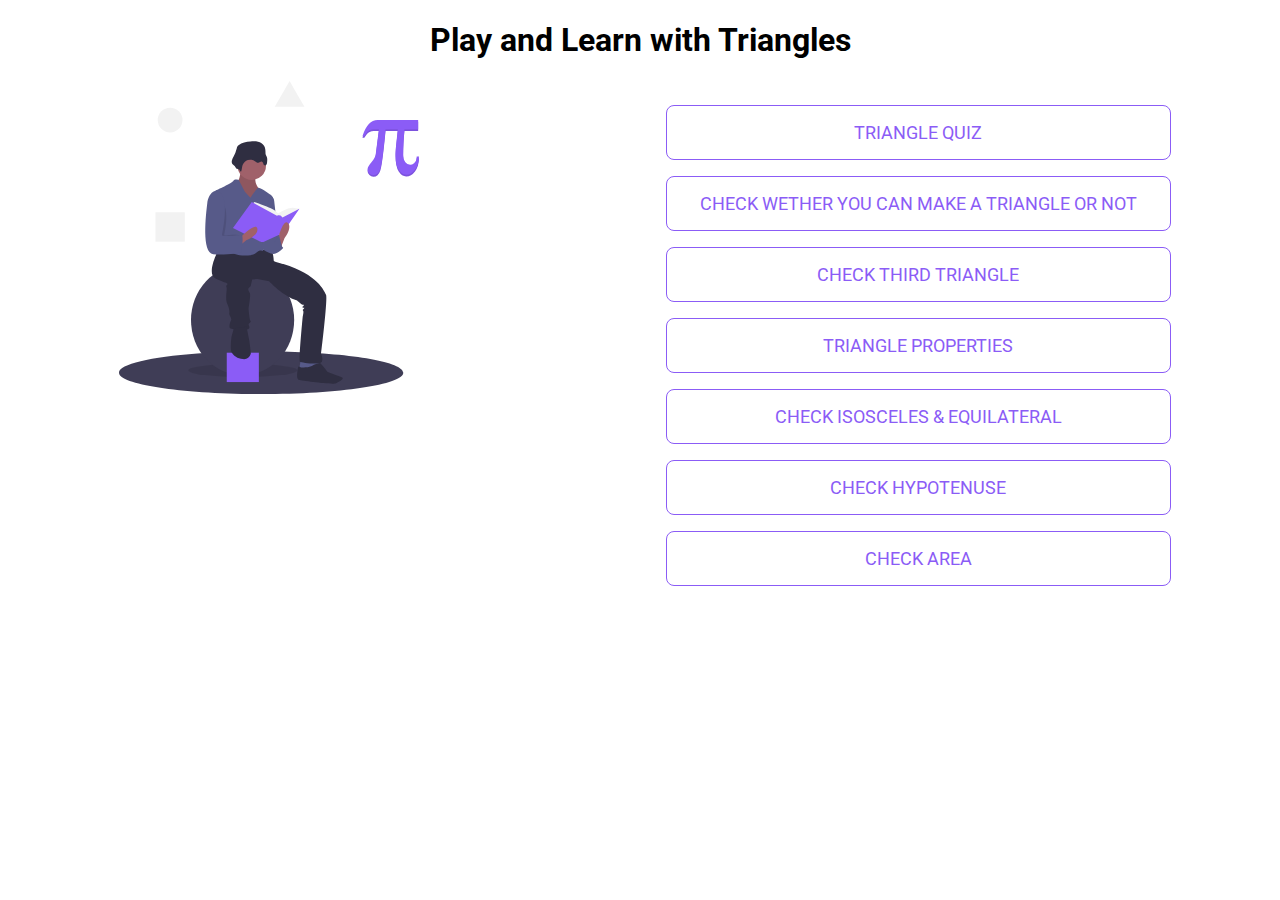
<file: index.html>
<!DOCTYPE html>
<html lang="en">
  <head>
    <meta charset="UTF-8" />
    <meta http-equiv="X-UA-Compatible" content="IE=edge" />
    <meta name="viewport" content="width=device-width, initial-scale=1.0" />
    <link href="styles.css" rel="stylesheet" />
    <title>Triangle Quiz</title>
  </head>
  <body>
    <h1 class="triangle-header">Play and Learn with Triangles</h1>

    <div class="parent">
      <header class="hero-header">
        <img class="hero-img" src="/images/math.svg" />
      </header>
      <div class="container">
        <div class="mainpageforms">
          <a class="link firstform" href="/quiz.html">TRIANGLE QUIZ </a>
        </div>

        <div class="mainpageforms">
          <a class="link firstform" href="/trianglecheck.html"
            >CHECK WETHER YOU CAN MAKE A TRIANGLE OR NOT
          </a>
        </div>

        <div class="mainpageforms">
          <a class="link secondform" href="/thirdtriangle.html">
            CHECK THIRD TRIANGLE
          </a>
        </div>

        <div class="mainpageforms">
          <a class="link thirdform" href="/properties.html">
            TRIANGLE PROPERTIES
          </a>
        </div>

        <div class="mainpageforms">
          <a class="link fourthform" href="/isoandequi.html">
            CHECK ISOSCELES & EQUILATERAL
          </a>
        </div>

        <div class="mainpageforms">
          <a class="link fifthform" href="/hypotenuse.html">
            CHECK HYPOTENUSE
          </a>
        </div>

        <div class="mainpageforms">
          <a class="link sixthform" href="/area.html"> CHECK AREA </a>
        </div>
      </div>
    </div>
  </body>
</html>
</file>
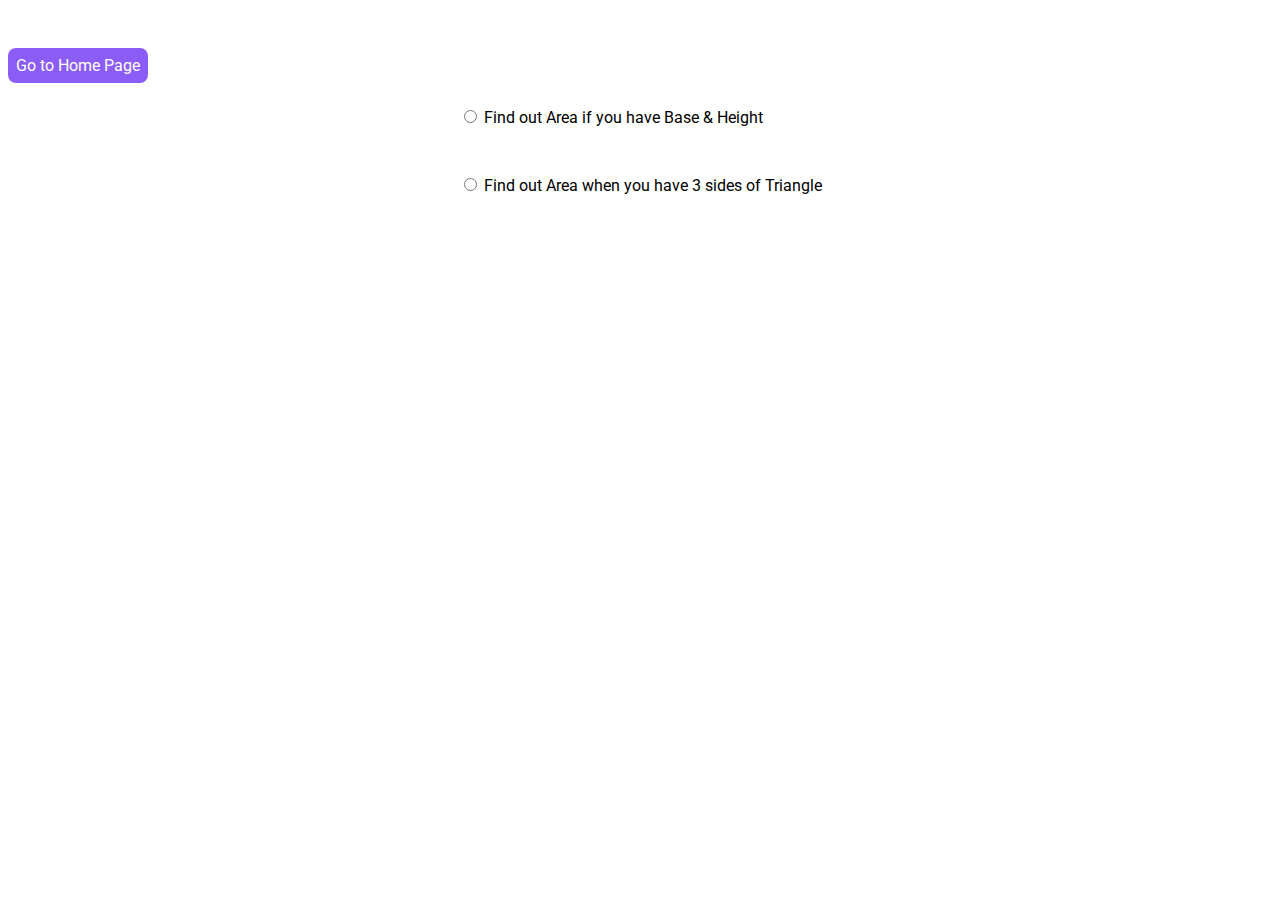
<file: area.html>
<!DOCTYPE html>
<html lang="en">
  <head>
    <meta charset="UTF-8" />
    <meta http-equiv="X-UA-Compatible" content="IE=edge" />
    <meta name="viewport" content="width=device-width, initial-scale=1.0" />
    <link href="styles.css" rel="stylesheet" />
    <title>Triangle Quiz | Area</title>
  </head>
  <body>

    <div class="triangle-homepage"><a class="homepage" href="/index.html" > Go to Home Page</a></div>

    <main class="parent">

      <main class="radio-buttons">
        <div class="radiobh">
          <input id="baseheight"  type="radio" name="area" value="bybaseheight">
          <label for="baseheight">Find out Area if you have Base & Height</label>
          
        </div>
    
        <div class="radioside">
          <input id="sides"  type="radio" name="area" value="bysides">
          <label for="sides">Find out Area when you have 3 sides of Triangle</label>
          
        </div>
      </main>
  
      <section class="areaone-section">
        <header class="area-heading">Find out Area if you have Base & Height</header>
        <form class="area-bh-inputs">
        <div><input class="basear" type="number" placeholder="Enter Base of Triangle" min="0" required > </input></div>
       <div><input class="heightar" type="number" placeholder="Enter Height of Triangle" min="0" required></input> </div>       
        <div><button class="checkar"> Submit</button><div>         
       <div class="resultar"></div></form>
        </form>  
      </section>
        
      <section class="areatwo-section">
        <header class="area-heading">Find out Area when you have 3 sides of Triangle</header>
  
        <form class="area-seides-inputs">
          <div><input class="sidea" type="number" min="0" placeholder="Enter First Side " required > </input></div>
          <div><input class="sideb" type="number" min="0" placeholder="Enter Second Side "required></input> </div>
          <div><input class="sidec" type="number" min="0" placeholder="Enter Third Side "required></input></div>
    
    <div><button class="checkarea"> Submit</button></div>
    <div class="resultarea"></div>      
    </form>
      </section>  

    </main>  
      
    <script src="area.js" type="text/javascript"></script>
  </body>
</html>
</file>
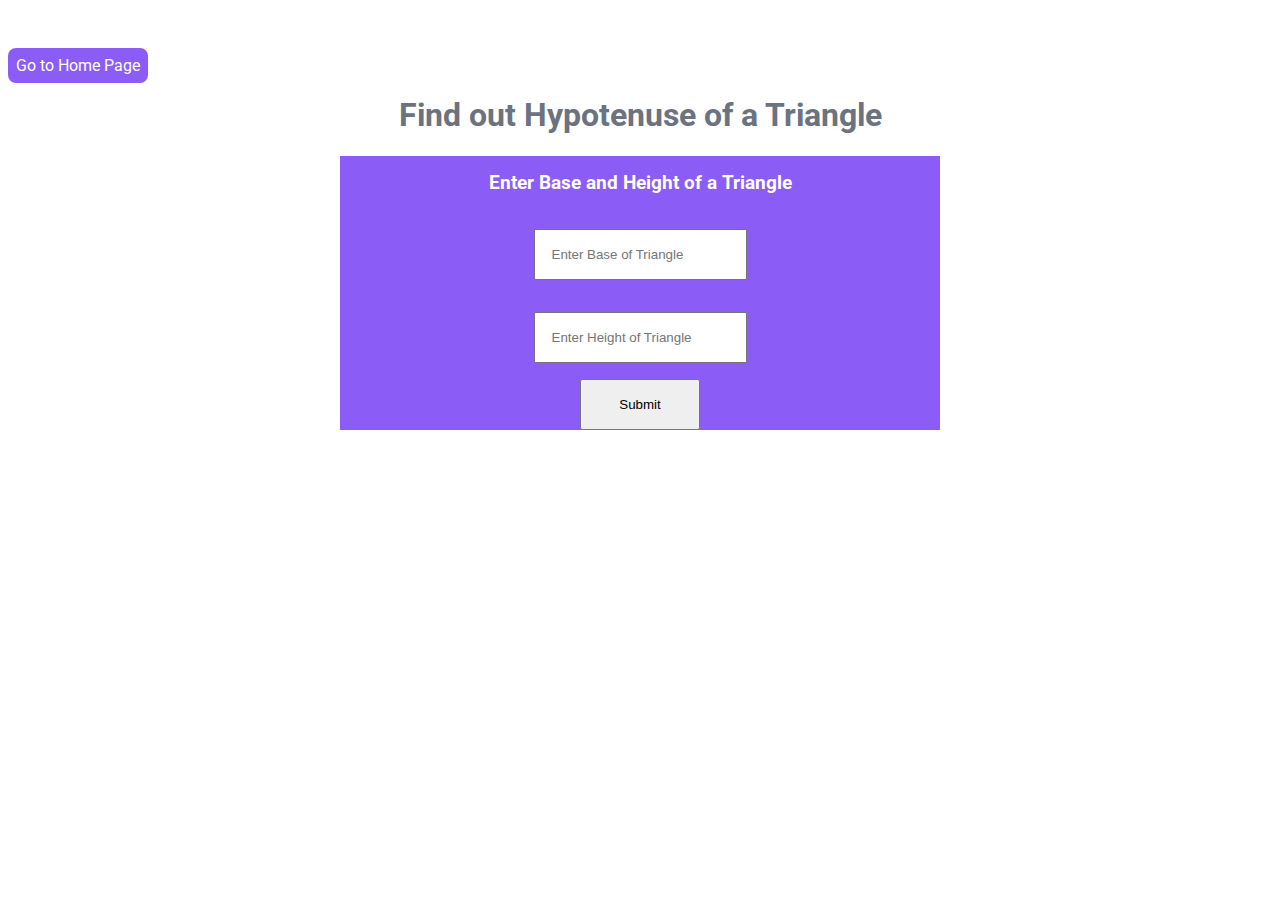
<file: hypotenuse.html>
<!DOCTYPE html>
<html lang="en">
  <head>
    <meta charset="UTF-8" />
    <meta http-equiv="X-UA-Compatible" content="IE=edge" />
    <meta name="viewport" content="width=device-width, initial-scale=1.0" />
    <link href="styles.css" rel="stylesheet" />
    <title>Triangle Quiz | Hypotenuse</title>
  </head>
  <body>

    <div class="triangle-homepage"><a class="homepage" href="/index.html" > Go to Home Page</a></div>

    <header class="hypotenuse-header">
      <h1>Find out Hypotenuse of a Triangle</h1>
    </header>
    <section class="hypotenuse-section">

      <form class="hypotenuse-inputs">
       
          <h3>Enter Base and Height of a Triangle</h3>      
 <div> <input class="base" type="number" placeholder="Enter Base of Triangle" min="0" required > </input></div>          
  <div> <input class="height" type="number" placeholder="Enter Height of Triangle" min="0" required></input>  </div>                   
   <div> <button class="checkhypo"> Submit</button></div>        
            <div class="resulthypo"></div>               
      </form>

    </section>

    <script src="hypotenuse.js" type="text/javascript"></script>
  </body>
</html>
</file>
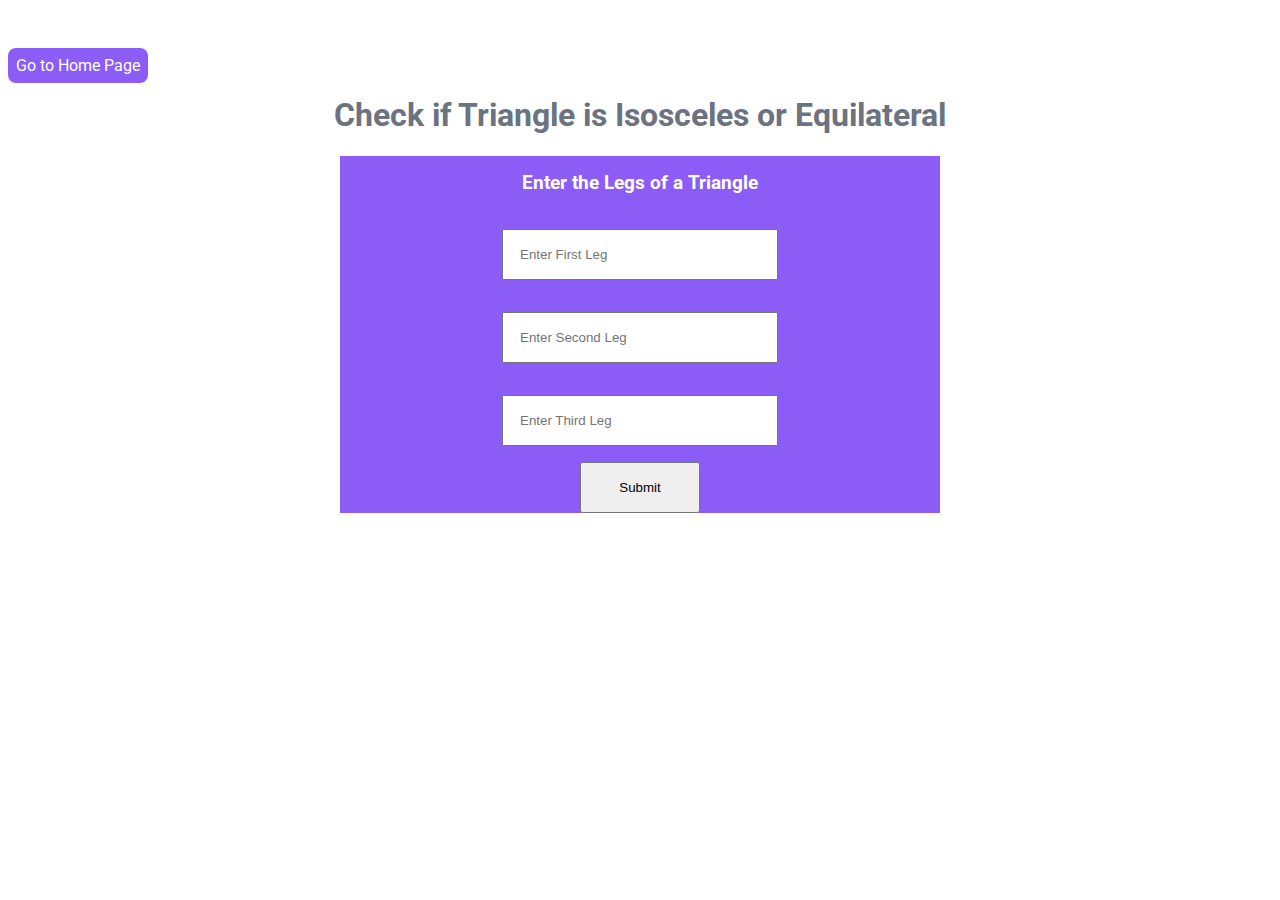
<file: isoandequi.html>
<!DOCTYPE html>
<html lang="en">
  <head>
    <meta charset="UTF-8" />
    <meta http-equiv="X-UA-Compatible" content="IE=edge" />
    <meta name="viewport" content="width=device-width, initial-scale=1.0" />
    <link href="styles.css" rel="stylesheet" />
    <title>Triangle Quiz | iso and equi</title>
  </head>
  <body>
    <div class="triangle-homepage"><a class="homepage" href="/index.html" > Go to Home Page</a></div>
    
    <header class="isoequi-header"> 
      <h1>Check if Triangle is Isosceles or Equilateral</h1>
    </header>

   <section class="isoandequi-section">

    <form class="isoandequi-inputs">
      <div>
        <h3>Enter the Legs of a Triangle</h3>
    
        <div>   <input class="firstleg" type="number" placeholder="Enter First Leg" min="0" required > </input> </div>
          <div><input class="secondleg" type="number" placeholder="Enter Second Leg" min="0" required></input> </div>
         <div> <input class="thirdleg" type="number" placeholder="Enter Third Leg" min="0" required></input> </div>
          
         <div><button class="buttonleg"> Submit</button></div>
          
          <div class="answerleg"></div>
    
     
    
    </form>
   </section>

    <script src="isoandequi.js" type="text/javascript"></script>
  </body>
</html>
</file>
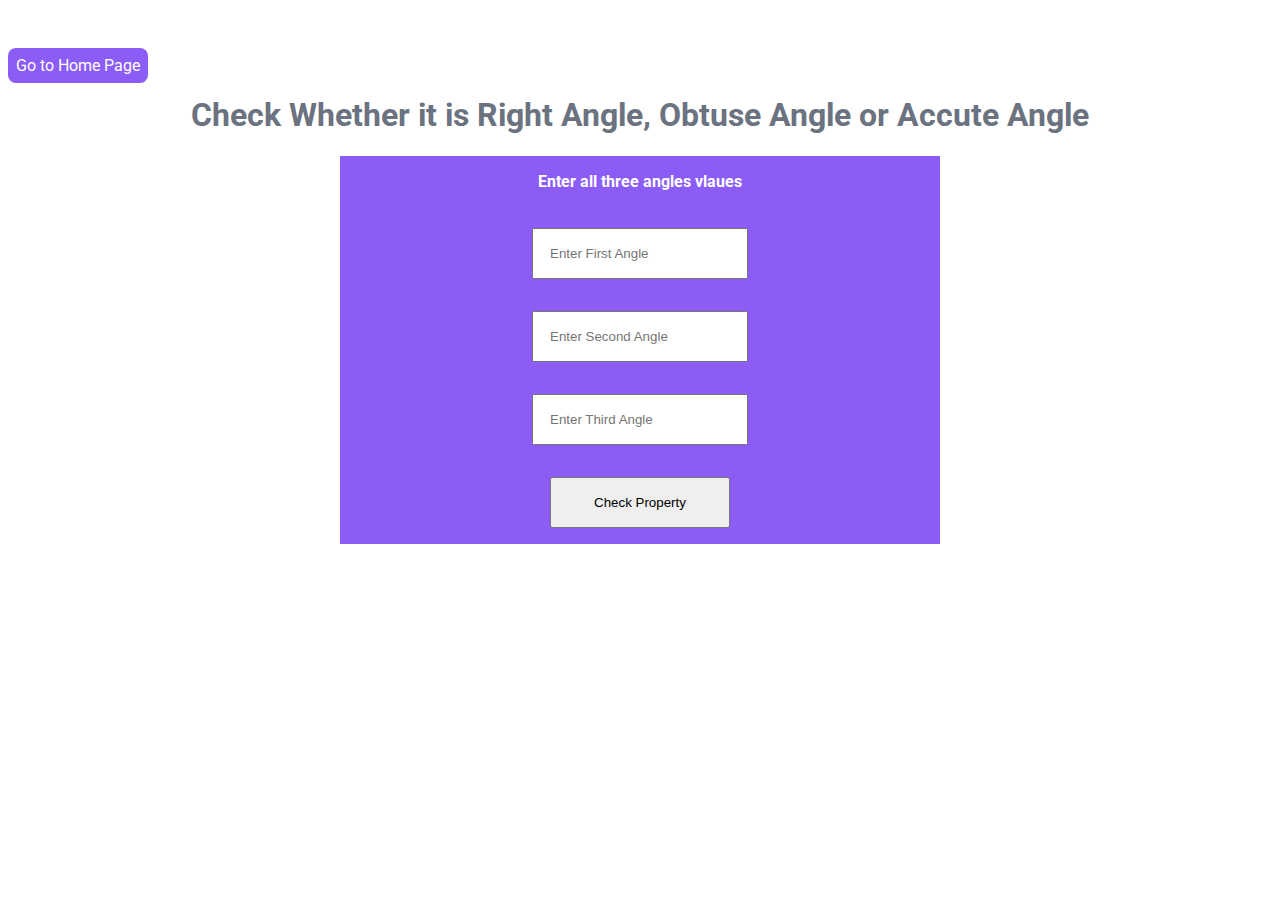
<file: properties.html>
<!DOCTYPE html>
<html lang="en">
  <head>
    <meta charset="UTF-8" />
    <meta http-equiv="X-UA-Compatible" content="IE=edge" />
    <meta name="viewport" content="width=device-width, initial-scale=1.0" />
    <link href="styles.css" rel="stylesheet" />
    <title>Triangle Quiz | Triangle Properties</title>
  </head>
  <body>

    <div class="triangle-homepage"><a class="homepage" href="/index.html" > Go to Home Page</a></div>

    <header class="triangleprop-header"><h1>Check Whether it is Right Angle, Obtuse Angle or Accute Angle</h1></header>

<section class="triangleprop-section">

  <h4>Enter all three angles vlaues </h4>

    <form class="triangleprop-inputs">       
   <div><input class="firstangleprop" type="number" placeholder="Enter First Angle" min="0" required > </input></div>         
   <div><input class="secondangleprop" type="number" placeholder="Enter Second Angle" min="0" required></input> </div>         
   <div><input class="thirdangleprop" type="number" placeholder="Enter Third Angle" min="0" required></input>  </div>                   
   <div> <button class="buttonprop"> Check Property</button></div>        
    <div class="answerprop"></div>           
    </form>
</section>

    <script src="properties.js" type="text/javascript"></script>
  </body>
</html>
</file>
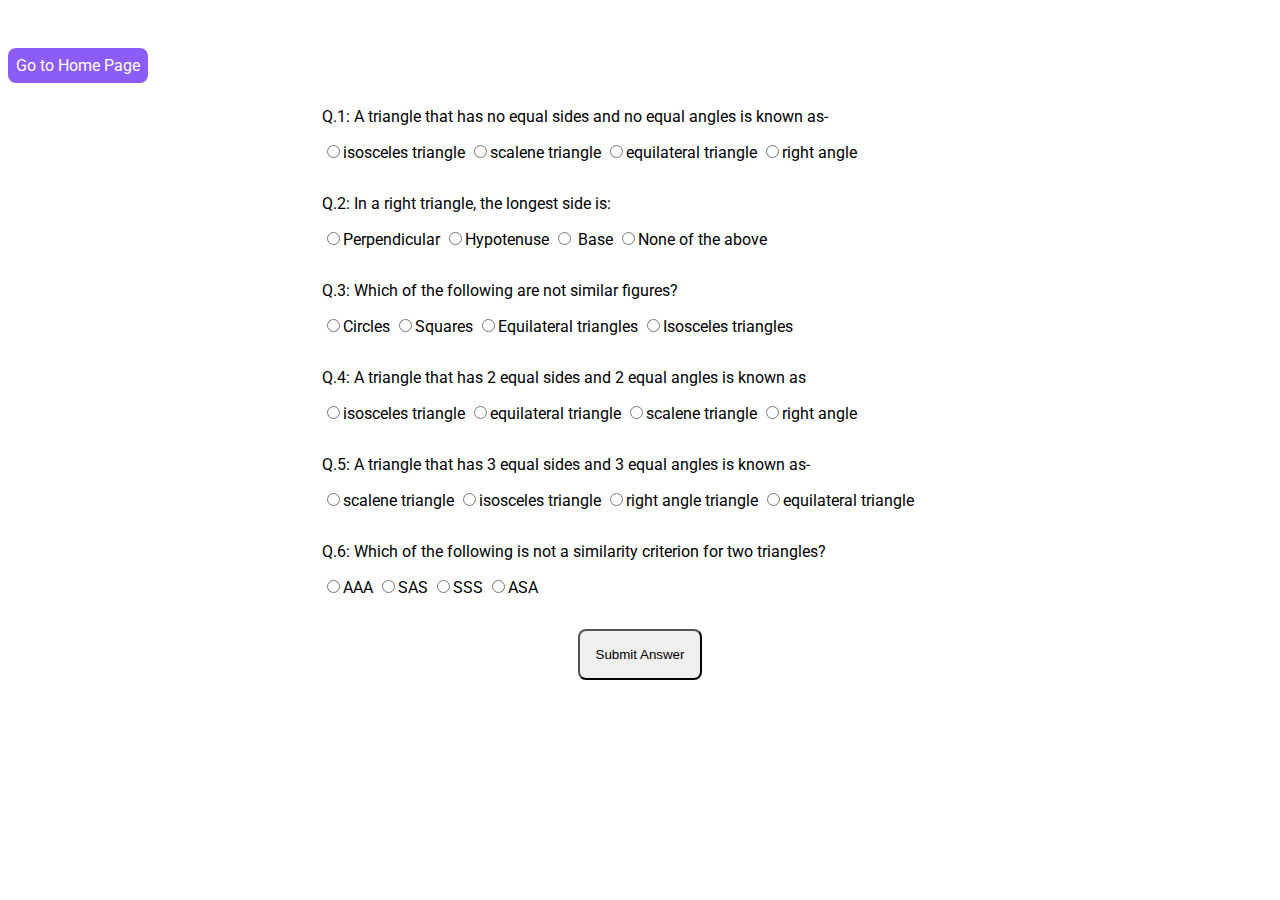
<file: quiz.html>
<!DOCTYPE html>
<html lang="en">
  <head>
    <meta charset="UTF-8" />
    <meta http-equiv="X-UA-Compatible" content="IE=edge" />
    <meta name="viewport" content="width=device-width, initial-scale=1.0" />
    <link href="styles.css" rel="stylesheet" />
    <title>Triangle Quiz | Quiz</title>
  </head>
  <body>
    <div class="triangle-homepage">
      <a class="homepage" href="/index.html"> Go to Home Page</a>
    </div>

    <main class="radio-parent">
      <form class="quizform">
        <div class="radio-questions">
          <p>
            Q.1: A triangle that has no equal sides and no equal angles is known
            as-
          </p>
          <label>
            <input
              type="radio"
              name="questiontwo"
              value="isosceles triangle"
            />isosceles triangle
          </label>
          <label>
            <input
              type="radio"
              name="questiontwo"
              value="scalene triangle"
            />scalene triangle
          </label>
          <label>
            <input
              type="radio"
              name="questiontwo"
              value="equilateral triangle"
            />equilateral triangle
          </label>
          <label>
            <input type="radio" name="questiontwo" value="right angle" />right
            angle
          </label>
        </div>

        <div class="radio-questions">
          <p>Q.2: In a right triangle, the longest side is:</p>
          <label>
            <input
              type="radio"
              name="questionfour"
              value="Perpendicular"
            />Perpendicular
          </label>
          <label>
            <input
              type="radio"
              name="questionfour"
              value="Hypotenuse"
            />Hypotenuse
          </label>
          <label>
            <input type="radio" name="questionfour" value=" Base" /> Base
          </label>
          <label>
            <input
              type="radio"
              name="questionfour"
              value="None of the above"
            />None of the above
          </label>
        </div>

        <div class="radio-questions">
          <p>Q.3: Which of the following are not similar figures?</p>
          <label>
            <input type="radio" name="questionsix" value="Circles" />Circles
          </label>
          <label>
            <input type="radio" name="questionsix" value="Squares" />Squares
          </label>
          <label>
            <input
              type="radio"
              name="questionsix"
              value="Equilateral triangles"
            />Equilateral triangles
          </label>
          <label>
            <input
              type="radio"
              name="questionsix"
              value="Isosceles triangles"
            />Isosceles triangles
          </label>
        </div>

        <div class="radio-questions">
          <p>
            Q.4: A triangle that has 2 equal sides and 2 equal angles is known
            as
          </p>
          <label>
            <input
              type="radio"
              name="questionseven"
              value="isosceles triangle"
            />isosceles triangle
          </label>
          <label>
            <input
              type="radio"
              name="questionseven"
              value="equilateral triangle"
            />equilateral triangle
          </label>
          <label>
            <input
              type="radio"
              name="questionseven"
              value="scalene triangle"
            />scalene triangle
          </label>
          <label>
            <input type="radio" name="questionseven" value="right angle" />right
            angle
          </label>
        </div>

        <div class="radio-questions">
          <p>
            Q.5: A triangle that has 3 equal sides and 3 equal angles is known
            as-
          </p>
          <label>
            <input
              type="radio"
              name="questionnine"
              value="scalene triangle"
            />scalene triangle
          </label>
          <label>
            <input
              type="radio"
              name="questionnine"
              value="isosceles triangle"
            />isosceles triangle
          </label>
          <label>
            <input
              type="radio"
              name="questionnine"
              value="right angle triangle"
            />right angle triangle
          </label>
          <label>
            <input
              type="radio"
              name="questionnine"
              value="equilateral triangle"
            />equilateral triangle
          </label>
        </div>

        <div class="radio-questions">
          <p>
            Q.6: Which of the following is not a similarity criterion for two
            triangles?
          </p>
          <label>
            <input type="radio" name="questionten" value="AAA" />AAA
          </label>
          <label>
            <input type="radio" name="questionten" value="SAS" />SAS
          </label>
          <label>
            <input type="radio" name="questionten" value="SSS" />SSS
          </label>
          <label>
            <input type="radio" name="questionten" value="ASA" />ASA
          </label>
        </div>
        <div class="question-button">
          <button class="quizbutton">Submit Answer</button>
        </div>

        <div class="quizoutput"></div>
      </form>
    </main>

    <script src="quiz.js" type="text/javascript"></script>
  </body>
</html>
</file>
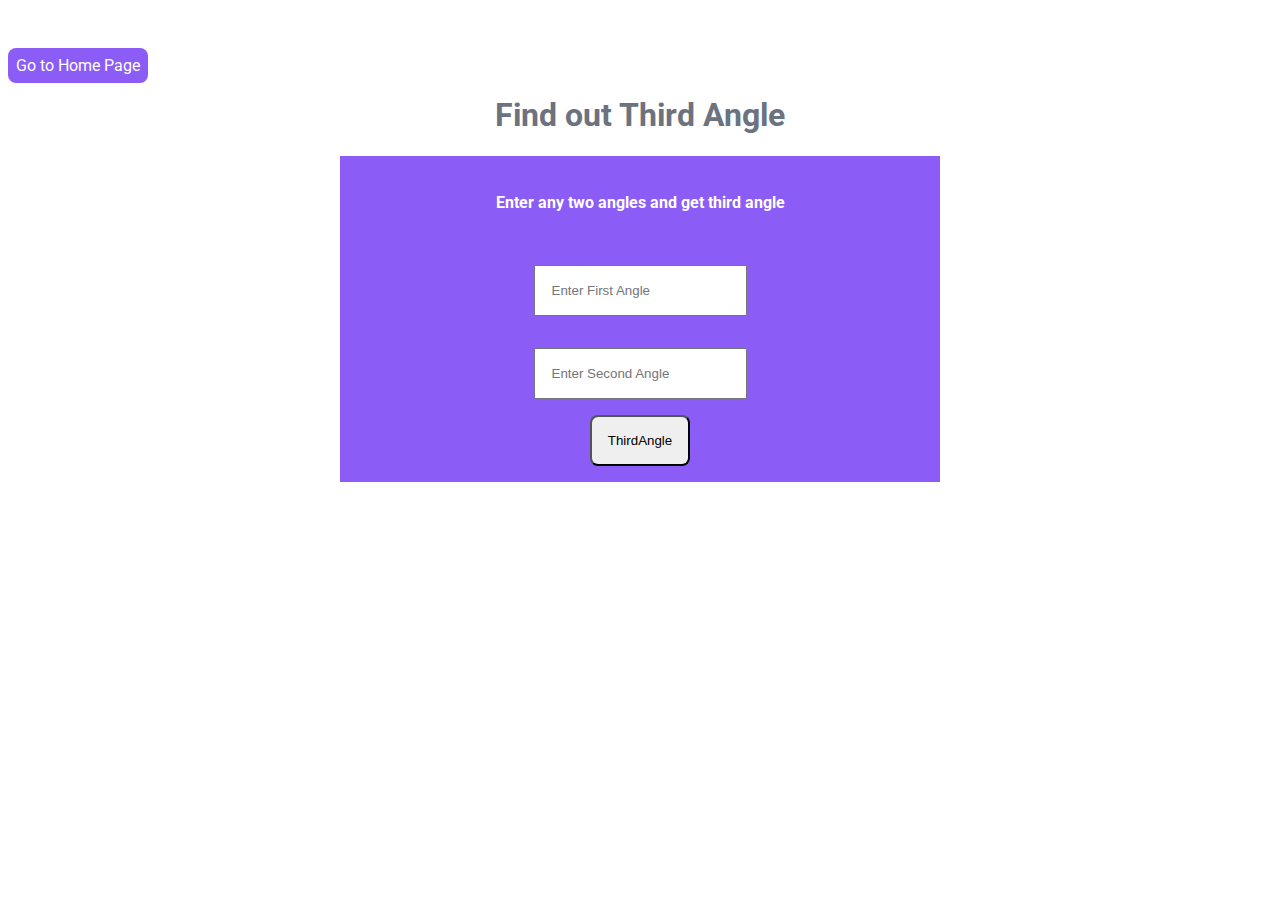
<file: thirdtriangle.html>
<!DOCTYPE html>
<html lang="en">
  <head>
    <meta charset="UTF-8" />
    <meta http-equiv="X-UA-Compatible" content="IE=edge" />
    <meta name="viewport" content="width=device-width, initial-scale=1.0" />
    <link href="styles.css" rel="stylesheet" />
    <title>Triangle Quiz | Third Triangle</title>
  </head>
  <body>
    

  <div class="triangle-homepage"><a class="homepage" href="/index.html" > Go to Home Page</a></div>
    

    <header class="trianglecheck-header">
      <h1>Find out Third Angle</h1>
     
    </header>
  
    <section class="thirdangle-section">
      <h4>Enter any two angles and get third angle</h4>
    <form  class="thirdangle-inputs">
        <div><input class="thirda" type="number" placeholder="Enter First Angle" min="0" required > </input></div>
        <div><input class="thirdb" type="number" placeholder="Enter Second Angle" min="0" required></input> </div>
        <div><button class="thirdbutton"> ThirdAngle</button></div>       
        <div class="thirdanswer"></div> 
  </form>
    </section>
  




    <script src="thirdtriangle.js" type="text/javascript"></script>
  </body>
</html>
</file>
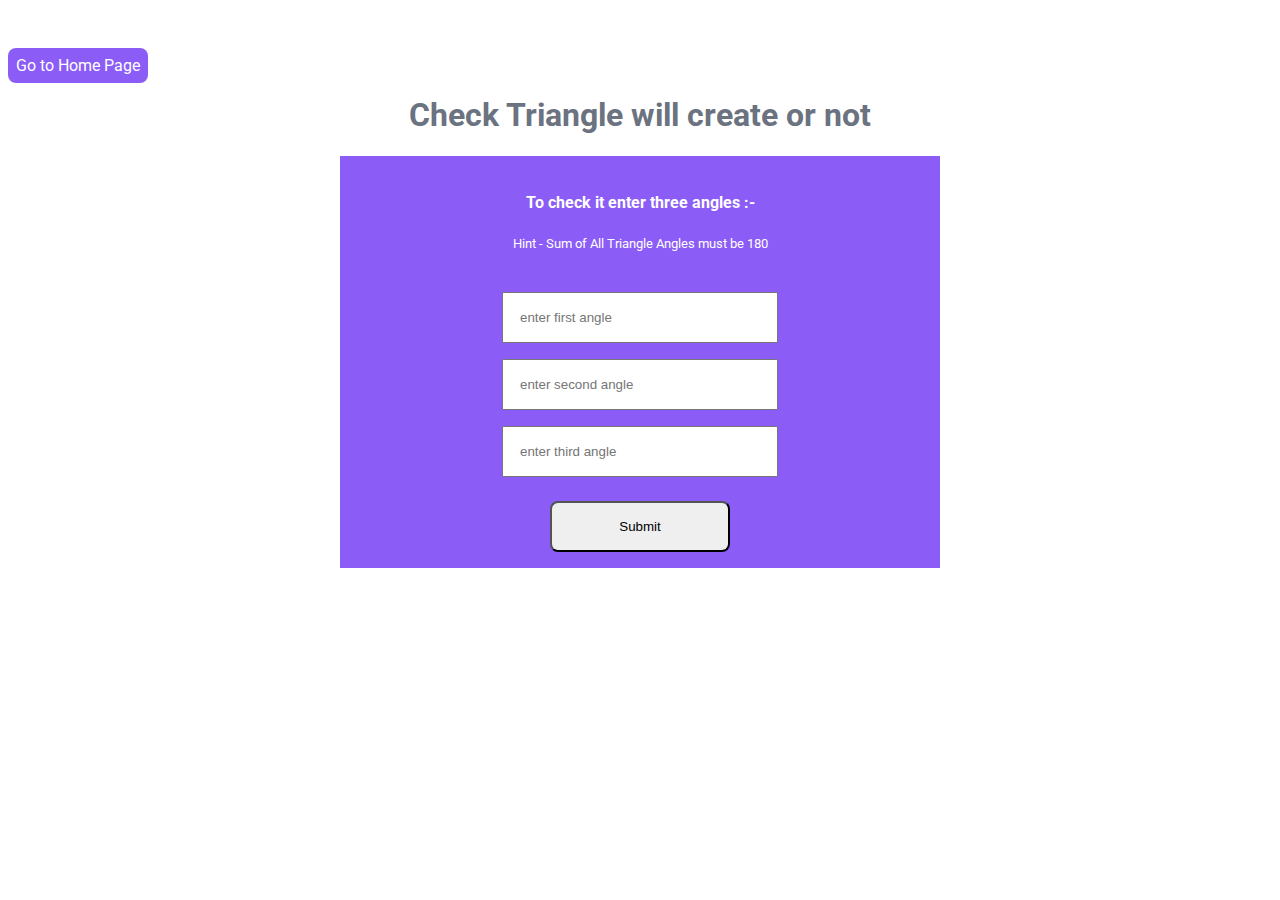
<file: trianglecheck.html>
<!DOCTYPE html>
<html lang="en">
  <head>
    <meta charset="UTF-8" />
    <meta http-equiv="X-UA-Compatible" content="IE=edge" />
    <meta name="viewport" content="width=device-width, initial-scale=1.0" />
    <link href="styles.css" rel="stylesheet" />
    <title>Triange Quiz | Triangle Check</title>
  </head>
  <body>
    <div class="triangle-homepage">
      <a class="homepage" href="/index.html"> Go to Home Page</a>
    </div>

    <header class="trianglecheck-header">
      <h1>Check Triangle will create or not</h1>
    </header>

    <section class="trianglecheck-section">
      <div class="trianglecheck-section-heading">
        <h4>To check it enter three angles :-</h4>
        <small class="small-heading"
          >Hint - Sum of All Triangle Angles must be 180</small
        >
      </div>

      <form class="trianglecheck-inputs">
        <div>
          <input
            class="a"
            type="number"
            placeholder="enter first angle"
            min="0"
            required
          />
        </div>
        <div>
          <input
            class="b"
            type="number"
            placeholder="enter second angle"
            min="0"
            required
          />
        </div>
        <div>
          <input
            class="c"
            type="number"
            placeholder="enter third angle"
            min="0"
            required
          />
        </div>
        <div><button class="button">Submit</button></div>
        <div class="answer"></div>
      </form>
    </section>

    <script src="trianglecheck.js" type="text/javascript"></script>
  </body>
</html>
</file>
<file: styles.css>
@import url("https://fonts.googleapis.com/css2?family=Roboto:wght@400;700&display=swap");

body {
  font-family: "Roboto", sans-serif;

  /* background-image: url();
  background-repeat: no-repeat;
  background-size: cover; */
}
:root {
  --body-color: #ddd6fe;
  --primary-color: #8b5cf6;
  --gray-color: #6b7280;
}

.triangle-header {
  text-align: center;
}

.parent {
  display: flex;
  justify-content: space-around;
}

.hero-img {
  max-width: 300px;
  display: block;
}
.container {
  padding: 1rem;
}

.mainpageforms {
  font-size: large;
  padding: 0.5rem;
}

.link {
  width: 100%;
  display: block;
  text-decoration: none;
  text-align: center;
  border: 1px solid var(--primary-color);
  border-radius: 0.5rem;
  padding: 1rem;
  color: var(--primary-color);
}

.link:hover {
  background-color: var(--primary-color);
  color: white;
}
.triangle-homepage {
  padding-top: 3rem;
}

.homepage {
  text-decoration: none;
  background-color: var(--primary-color);
  color: white;
  border-radius: 0.5rem;
  padding: 0.5rem;
}

.trianglecheck-header {
  text-align: center;
  color: var(--gray-color);
}

.trianglecheck-section {
  background-color: var(--primary-color);
  max-width: 600px;
  margin: auto;
  display: block;
}

.trianglecheck-section-heading {
  text-align: center;
  color: white;
  padding: 1rem;
}

.trianglecheck-inputs {
  text-align: center;
  padding-top: 1rem;
}
.a,
.b,
.c {
  width: 40%;
  padding: 1rem;
  margin: 0.5rem;
}

.trianglecheck-section .button {
  width: 30%;
  padding: 1rem;
  margin: 1rem;
  border-radius: 0.5rem;
}
.trianglecheck-section .button:hover {
  background-color: var(--primary-color);
  color: white;
}

.answer {
  background-color: var(--primary-color);
  color: white;
  border-radius: 0.5rem;
  padding: 1rem;
}

.thirdangle-section {
  background-color: var(--primary-color);
  color: white;
  max-width: 600px;
  margin: auto;
  padding-top: 1rem;
  display: block;
  text-align: center;
}

.thirdangle-inputs {
  text-align: center;
  padding: 1rem;
}
.thirdangle-inputs .thirda,
.thirdb {
  padding: 1rem;
  margin: 1rem;
}

.thirdangle-inputs .thirdbutton {
  padding: 1rem;
  border-radius: 0.5rem;
}
.thirdangle-inputs .thirdbutton:hover {
  background-color: var(--primary-color);
  color: white;
}
.thirdanswer {
  background-color: var(--primary-color);
  color: white;
  border-radius: 0.5rem;
  padding: 1rem;
  margin: 2rem;
}

.triangleprop-header {
  text-align: center;
  color: var(--gray-color);
}

.triangleprop-section {
  background-color: var(--primary-color);
  max-width: 600px;
  margin: auto;
  display: block;
  text-align: center;
}
.triangleprop-section h4 {
  padding-top: 1rem;
  color: white;
}
.firstangleprop,
.secondangleprop,
.thirdangleprop {
  width: 30%;
  margin: 1rem;
  padding: 1rem;
}

.buttonprop {
  width: 30%;
  margin: 1rem;
  padding: 1rem;
}

.answerprop {
  background-color: var(--primary-color);
  color: white;
  border-radius: 0.5rem;
  padding: 1rem;
  margin: 2rem;
}
.isoequi-header {
  text-align: center;
  color: var(--gray-color);
}
.isoandequi-section {
  max-width: 600px;
  margin: auto;
  display: block;
  background-color: var(--primary-color);
}

.isoandequi-inputs {
  max-width: 600px;
  margin: auto;
  display: block;
  text-align: center;
}
.isoandequi-inputs h3 {
  padding-top: 1rem;
  color: white;
}

.firstleg,
.secondleg,
.thirdleg {
  width: 40%;
  margin: 1rem;
  padding: 1rem;
}

.buttonleg {
  width: 20%;
  padding: 1rem;
}

.answerleg {
  background-color: var(--primary-color);
  color: white;
  border-radius: 0.5rem;
  padding: 1rem;
  margin: 2rem;
}

.hypotenuse-header {
  color: var(--gray-color);
  text-align: center;
}
.hypotenuse-section {
  background-color: var(--primary-color);
  max-width: 600px;
  margin: auto;
  display: block;
  text-align: center;
}

.hypotenuse-section h3 {
  padding-top: 1rem;
  color: white;
}
.base,
.height {
  margin: 1rem;
  padding: 1rem;
}

.checkhypo {
  width: 20%;
  padding: 1rem;
}

.resulthypo {
  background-color: var(--primary-color);
  color: white;
  border-radius: 0.5rem;
  padding: 1rem;
  margin: 2rem;
}

.radiobh,
.radioside {
  margin: 1rem;
  padding: 1rem;
}

.radiobh:hover,
.radioside:hover {
  background-color: var(--primary-color);

  border-radius: 0.5rem;
}
.areaone-section {
  background-color: var(--primary-color);
  max-width: 40%;
  margin: auto;
  display: block;
  text-align: center;
}

.area-heading {
  margin: 1rem;
  color: white;
}

.basear,
.heightar {
  margin: 1rem;
  padding: 1rem;
}

.checkar {
  padding: 1rem;
}

.resultar {
  background-color: var(--primary-color);
  color: white;
  border-radius: 0.5rem;
  padding: 1rem;
  margin: 2rem;
}
.areatwo-section {
  background-color: var(--primary-color);
  max-width: 600px;
  margin: auto;
  display: block;
  text-align: center;
}

.sidea,
.sideb,
.sidec {
  margin: 1rem;
  padding: 1rem;
}

.checkarea {
  padding: 1rem;
  margin: 1rem;
}

.resultarea {
  background-color: var(--primary-color);
  color: white;
  border-radius: 0.5rem;
  padding: 1rem;
  margin: 2rem;
}

.radio-parent {
  max-width: 700px;
  margin: auto;
  display: block;
}

.radio-questions {
  margin: 2rem;
}

.question-button {
  text-align: center;
}

.quizbutton {
  padding: 1rem;
  border-radius: 0.5rem;
}

.quizoutput {
  text-align: center;
  padding: 1rem;
}
</file>
